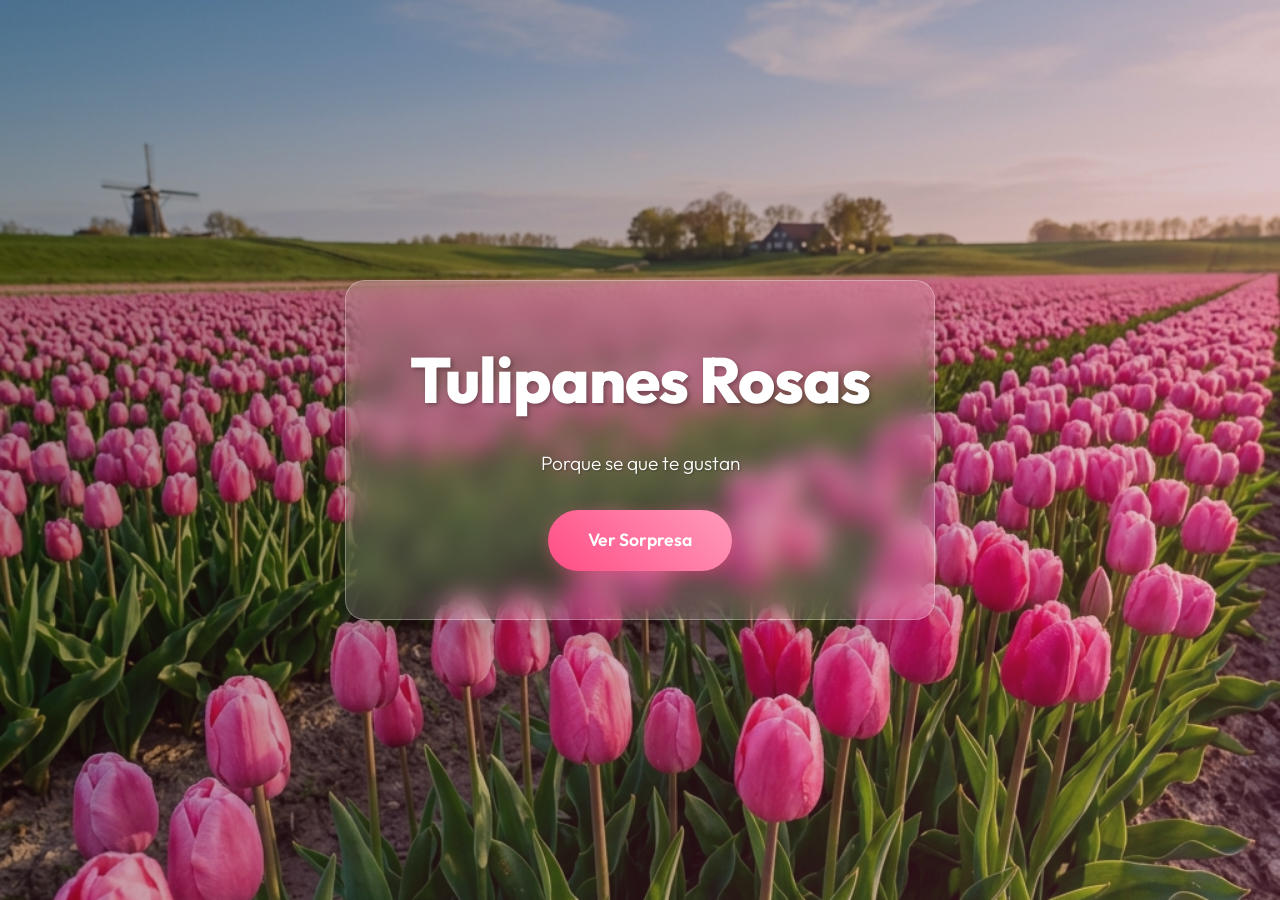
<file: index.html>
<!DOCTYPE html>
<html lang="es">
<head>
    <meta charset="UTF-8">
    <meta name="viewport" content="width=device-width, initial-scale=1.0">
    <title>Tulipanes Rosas</title>
    <meta name="description" content="Descubre la belleza y elegancia de los tulipanes rosas.">
    <link rel="stylesheet" href="styles.css">
    <link href="https://fonts.googleapis.com/css2?family=Outfit:wght@300;400;600;800&display=swap" rel="stylesheet">
</head>
<body>
    <div class="hero">
        <div class="overlay"></div>
        <div class="content">
            <h1>Tulipanes Rosas</h1>
            <p>Porque se que te gustan</p>
            <a href="regalo.html" class="cta-button">Ver Sorpresa</a>
        </div>
    </div>
    
</body>
</html>
</file>
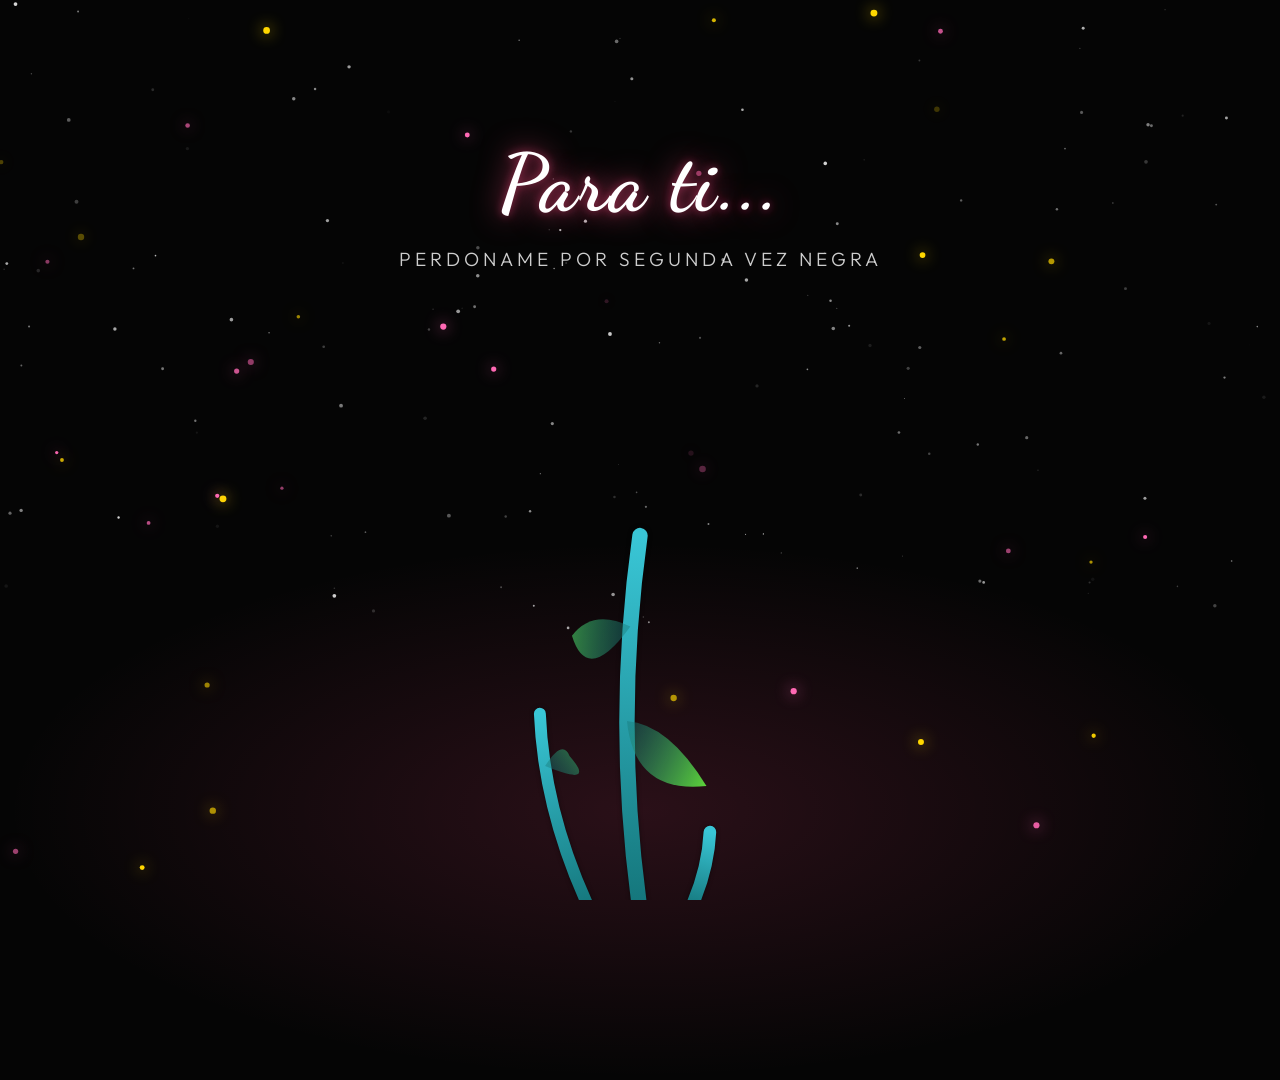
<file: regalo.html>
<!DOCTYPE html>
<html lang="es">
<head>
    <meta charset="UTF-8">
    <meta name="viewport" content="width=device-width, initial-scale=1.0">
    <title>Tulipanes Rosas - Sorpresa</title>
    <link rel="stylesheet" href="regalo.css">
    <link href="https://fonts.googleapis.com/css2?family=Dancing+Script:wght@700&family=Outfit:wght@300;400&display=swap" rel="stylesheet">
</head>
<body>
    <div class="ambient-light"></div>
    
    <div class="text-overlay">
        <h1 class="title">Para ti...</h1>
        <p class="subtitle">Perdoname por segunda vez negra</p>
    </div>

    <canvas id="tulipCanvas"></canvas>
    
    <script src="regalo.js"></script>
</body>
</html>
</file>
<file: styles.css>
:root {
    --primary-color: #ff4d85;
    --secondary-color: #ff9bbb;
    --bg-color: #fafafa;
    --text-color: #333333;
    --glass-bg: rgba(255, 255, 255, 0.15);
    --glass-border: rgba(255, 255, 255, 0.3);
}

* {
    margin: 0;
    padding: 0;
    box-sizing: border-box;
}

body {
    font-family: 'Outfit', sans-serif;
    background-color: var(--bg-color);
    color: var(--text-color);
    line-height: 1.6;
}

/* Hero Section */
.hero {
    position: relative;
    height: 100vh;
    display: flex;
    align-items: center;
    justify-content: center;
    text-align: center;
    background-image: url('assets/pink_tulips_hero.png');
    background-size: cover;
    background-position: center;
    background-attachment: fixed;
}

.overlay {
    position: absolute;
    top: 0;
    left: 0;
    width: 100%;
    height: 100%;
    background: linear-gradient(135deg, rgba(0, 0, 0, 0.4) 0%, rgba(255, 77, 133, 0.2) 100%);
    z-index: 1;
}

.content {
    position: relative;
    z-index: 2;
    background: var(--glass-bg);
    backdrop-filter: blur(12px);
    -webkit-backdrop-filter: blur(12px);
    border: 1px solid var(--glass-border);
    padding: 3rem 4rem;
    border-radius: 20px;
    box-shadow: 0 8px 32px rgba(0, 0, 0, 0.2);
    color: white;
    max-width: 800px;
    animation: fadeIn 1.5s ease-out forwards;
    transform: translateY(20px);
    opacity: 0;
}

.content h1 {
    font-size: 4rem;
    font-weight: 800;
    margin-bottom: 1rem;
    letter-spacing: -1px;
    text-shadow: 2px 2px 4px rgba(0,0,0,0.3);
}

.content p {
    font-size: 1.2rem;
    font-weight: 300;
    margin-bottom: 2rem;
    text-shadow: 1px 1px 2px rgba(0,0,0,0.3);
}

.cta-button {
    display: inline-block;
    text-decoration: none;
    background: linear-gradient(45deg, var(--primary-color), var(--secondary-color));
    color: white;
    border: none;
    padding: 1rem 2.5rem;
    font-size: 1.1rem;
    font-weight: 600;
    font-family: 'Outfit', sans-serif;
    border-radius: 50px;
    cursor: pointer;
    transition: transform 0.3s ease, box-shadow 0.3s ease;
    box-shadow: 0 4px 15px rgba(255, 77, 133, 0.4);
}

.cta-button:hover {
    transform: translateY(-3px);
    box-shadow: 0 6px 20px rgba(255, 77, 133, 0.6);
}

/* Gallery Section */
.gallery {
    padding: 6rem 2rem;
    text-align: center;
    background: linear-gradient(180deg, var(--bg-color) 0%, #ffeef4 100%);
}

.gallery h2 {
    font-size: 2.5rem;
    font-weight: 800;
    color: var(--primary-color);
    margin-bottom: 0.5rem;
}

.subtitle {
    font-size: 1.1rem;
    color: #666;
    margin-bottom: 4rem;
}

.card-container {
    display: flex;
    justify-content: center;
    gap: 2rem;
    max-width: 1200px;
    margin: 0 auto;
    flex-wrap: wrap;
}

.card {
    background: white;
    padding: 2.5rem 2rem;
    border-radius: 16px;
    flex: 1;
    min-width: 280px;
    max-width: 350px;
    box-shadow: 0 10px 30px rgba(0, 0, 0, 0.05);
    transition: transform 0.4s ease, box-shadow 0.4s ease;
    border-top: 4px solid var(--secondary-color);
}

.card:hover {
    transform: translateY(-10px);
    box-shadow: 0 15px 40px rgba(255, 77, 133, 0.15);
}

.card h3 {
    font-size: 1.5rem;
    color: var(--primary-color);
    margin-bottom: 1rem;
}

.card p {
    color: #555;
    font-weight: 300;
}

/* Footer */
footer {
    text-align: center;
    padding: 2rem;
    background: #fff;
    color: #888;
    font-weight: 300;
}

/* Animations */
@keyframes fadeIn {
    to {
        opacity: 1;
        transform: translateY(0);
    }
}

@media (max-width: 768px) {
    .content h1 {
        font-size: 2.5rem;
    }
    
    .content p {
        font-size: 1rem;
    }
    
    .content {
        padding: 2rem;
        margin: 0 1rem;
    }
}
</file>
<file: regalo.css>
* {
    margin: 0;
    padding: 0;
    box-sizing: border-box;
}

body {
    background-color: #050505; /* Deep premium black */
    overflow: hidden;
    font-family: 'Outfit', sans-serif;
}

#tulipCanvas {
    position: absolute;
    top: 0;
    left: 0;
    width: 100%;
    height: 100%;
    z-index: 1;
}

.text-overlay {
    position: absolute;
    top: 15%;
    width: 100%;
    text-align: center;
    z-index: 2;
    pointer-events: none;
    opacity: 0;
    animation: fadeUp 3s ease-out forwards 2s;
}

.title {
    font-family: 'Dancing Script', cursive;
    font-size: 5rem;
    color: #fff;
    text-shadow: 0 0 30px rgba(255, 77, 133, 0.8), 0 0 10px rgba(255, 77, 133, 0.5);
    margin-bottom: 1rem;
    letter-spacing: 2px;
}

.subtitle {
    font-size: 1.2rem;
    font-weight: 300;
    color: rgba(255, 255, 255, 0.8);
    letter-spacing: 4px;
    text-transform: uppercase;
}

.ambient-light {
    position: absolute;
    bottom: -20%;
    left: 50%;
    transform: translateX(-50%);
    width: 100vw;
    height: 60vh;
    background: radial-gradient(ellipse at center, rgba(255, 77, 133, 0.15) 0%, transparent 70%);
    z-index: 0;
    pointer-events: none;
}

@keyframes fadeUp {
    from {
        opacity: 0;
        transform: translateY(30px) scale(0.95);
    }
    to {
        opacity: 1;
        transform: translateY(0) scale(1);
    }
}

@media (max-width: 768px) {
    .title {
        font-size: 3.5rem;
    }
    .subtitle {
        font-size: 0.9rem;
    }
}
</file>
